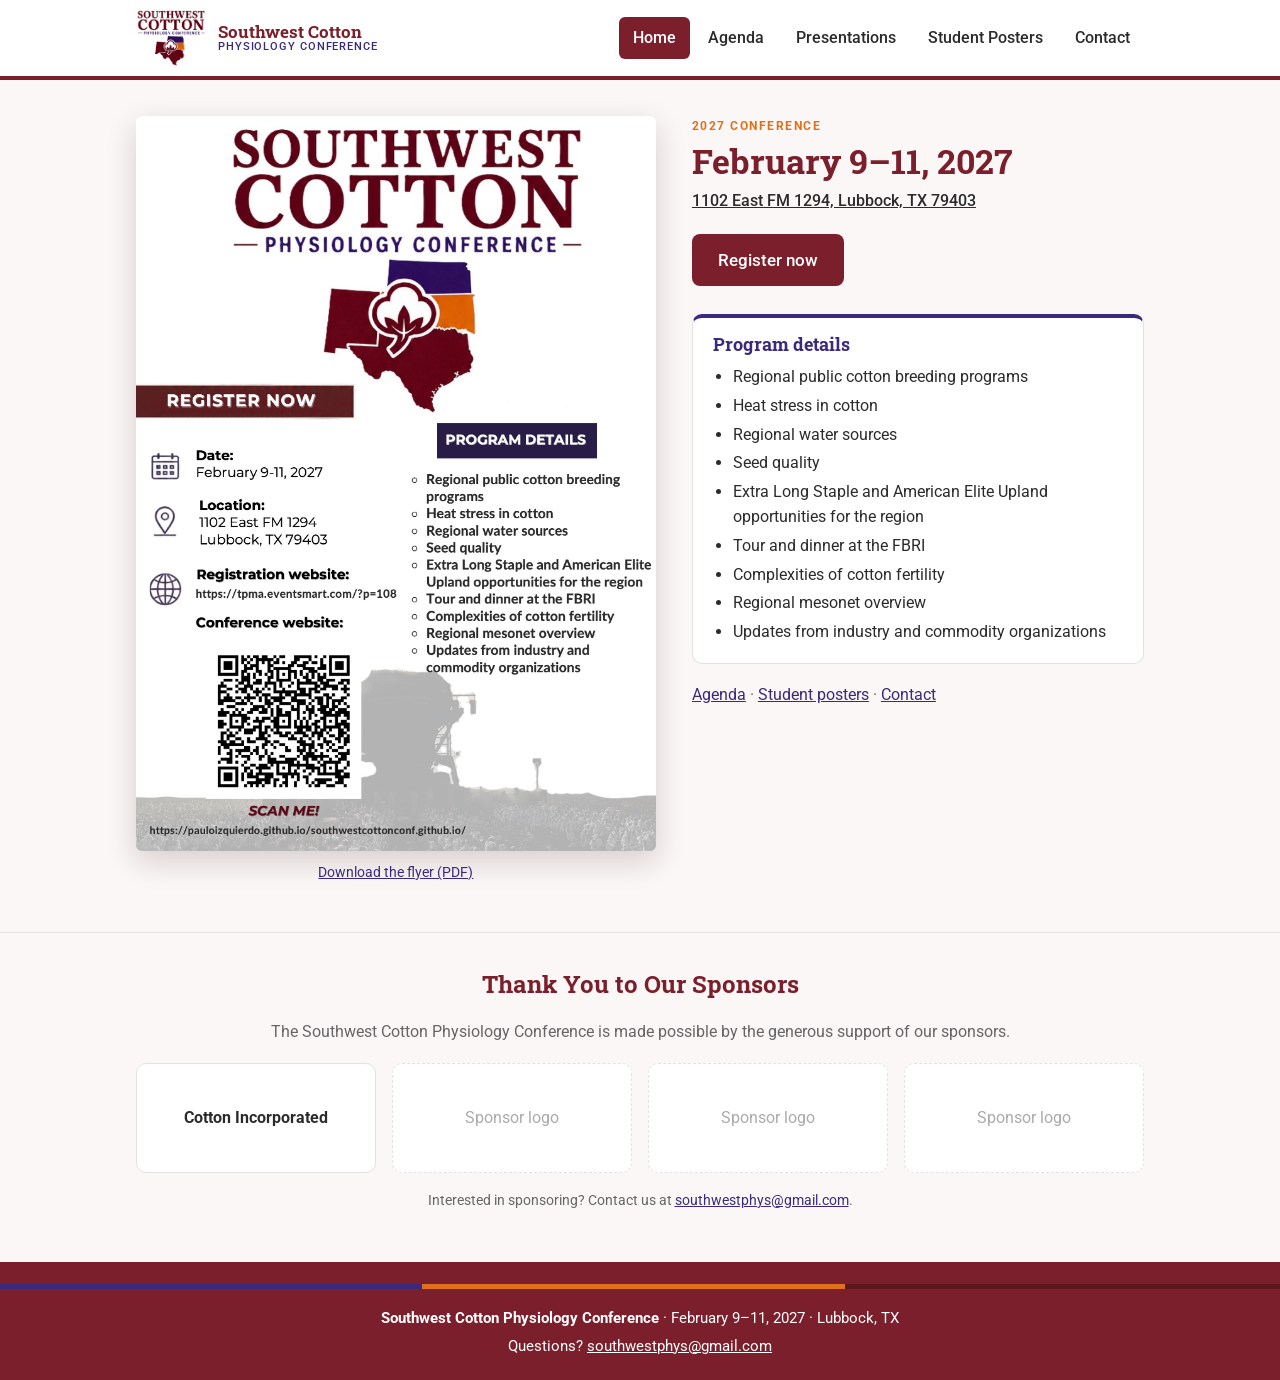
<file: index.html>
<!DOCTYPE html>
<html lang="en">
<head>
  <meta charset="utf-8">
  <meta name="viewport" content="width=device-width, initial-scale=1">
  <meta name="description" content="Southwest Cotton Physiology Conference — February 9–11, 2027, Lubbock, TX. Register now.">
  <title>Southwest Cotton Physiology Conference | February 9–11, 2027</title>
  <link rel="icon" href="assets/images/swcpc-logo.jpg">
  <link rel="preconnect" href="https://fonts.googleapis.com">
  <link href="https://fonts.googleapis.com/css2?family=Roboto:wght@400;500;700&family=Roboto+Slab:wght@600;700&display=swap" rel="stylesheet">
  <link rel="stylesheet" href="assets/css/style.css">
</head>
<body>

  <header class="site-header">
    <nav class="container nav-wrap" style="position:relative;">
      <a class="brand" href="index.html">
        <img src="assets/images/swcpc-logo.jpg" alt="SWCPC logo">
        <span>Southwest Cotton<small>Physiology Conference</small></span>
      </a>
      <button class="nav-toggle" aria-label="Menu" aria-expanded="false">&#9776;</button>
      <ul class="nav-links">
          <li><a href="index.html" class="active">Home</a></li>
          <li><a href="agenda.html">Agenda</a></li>
          <li><a href="presentations.html">Presentations</a></li>
          <li><a href="posters.html">Student Posters</a></li>
          <li><a href="contact.html">Contact</a></li>
      </ul>
    </nav>
  </header>

  <main class="home">
    <div class="container home-grid">
      <figure class="flyer">
        <a href="assets/images/swcpc-2027-flyer.pdf" target="_blank" rel="noopener" title="Open the flyer as a PDF">
          <img src="assets/images/swcpc-2027-flyer.jpg" alt="2027 Southwest Cotton Physiology Conference flyer: February 9–11, 2027, 1102 East FM 1294, Lubbock, TX 79403. Register at tpma.eventsmart.com.">
        </a>
        <figcaption><a href="assets/images/swcpc-2027-flyer.pdf" target="_blank" rel="noopener">Download the flyer (PDF)</a></figcaption>
      </figure>

      <aside class="home-info">
        <p class="eyebrow">2027 Conference</p>
        <h1>February 9&ndash;11, 2027</h1>
        <p class="place"><a href="https://www.google.com/maps/search/?api=1&query=1102+East+FM+1294+Lubbock+TX+79403" target="_blank" rel="noopener">1102 East FM 1294, Lubbock, TX 79403</a></p>
        <a class="btn btn-lg" href="https://tpma.eventsmart.com/?p=108" target="_blank" rel="noopener">Register now</a>

        <div class="topics">
          <h2>Program details</h2>
          <ul>
            <li>Regional public cotton breeding programs</li>
            <li>Heat stress in cotton</li>
            <li>Regional water sources</li>
            <li>Seed quality</li>
            <li>Extra Long Staple and American Elite Upland opportunities for the region</li>
            <li>Tour and dinner at the FBRI</li>
            <li>Complexities of cotton fertility</li>
            <li>Regional mesonet overview</li>
            <li>Updates from industry and commodity organizations</li>
          </ul>
        </div>

        <p class="home-links">
          <a href="agenda.html">Agenda</a> &middot;
          <a href="posters.html">Student posters</a> &middot;
          <a href="contact.html">Contact</a>
        </p>
      </aside>
    </div>
  </main>

  <!-- ===== Sponsors =====
       To add a sponsor logo, save it in assets/images/ and replace the text with:
       <a class="sponsor" href="https://sponsor-site.org" target="_blank"><img src="assets/images/sponsor.png" alt="Sponsor name"></a>
  -->
  <section class="sponsors">
    <div class="container">
      <h2>Thank You to Our Sponsors</h2>
      <p class="intro" style="margin:0 auto;">The Southwest Cotton Physiology Conference is made possible by the generous support of our sponsors.</p>
      <div class="sponsor-grid">
        <a class="sponsor" href="https://www.cottoninc.com" target="_blank" rel="noopener">Cotton Incorporated</a>
        <div class="sponsor placeholder">Sponsor logo</div>
        <div class="sponsor placeholder">Sponsor logo</div>
        <div class="sponsor placeholder">Sponsor logo</div>
      </div>
      <p class="sponsor-note">Interested in sponsoring? Contact us at <a href="mailto:southwestphys@gmail.com?subject=SWCPC%20Sponsorship">southwestphys@gmail.com</a>.</p>
    </div>
  </section>

  <footer class="site-footer">
    <div class="bar"></div>
    <div class="container">
      <p style="margin:0 0 4px;"><strong>Southwest Cotton Physiology Conference</strong> &middot; February 9&ndash;11, 2027 &middot; Lubbock, TX</p>
      <p style="margin:0;">Questions? <a href="mailto:southwestphys@gmail.com">southwestphys@gmail.com</a></p>
    </div>
  </footer>

  <script src="assets/js/main.js"></script>
</body>
</html>
</file>
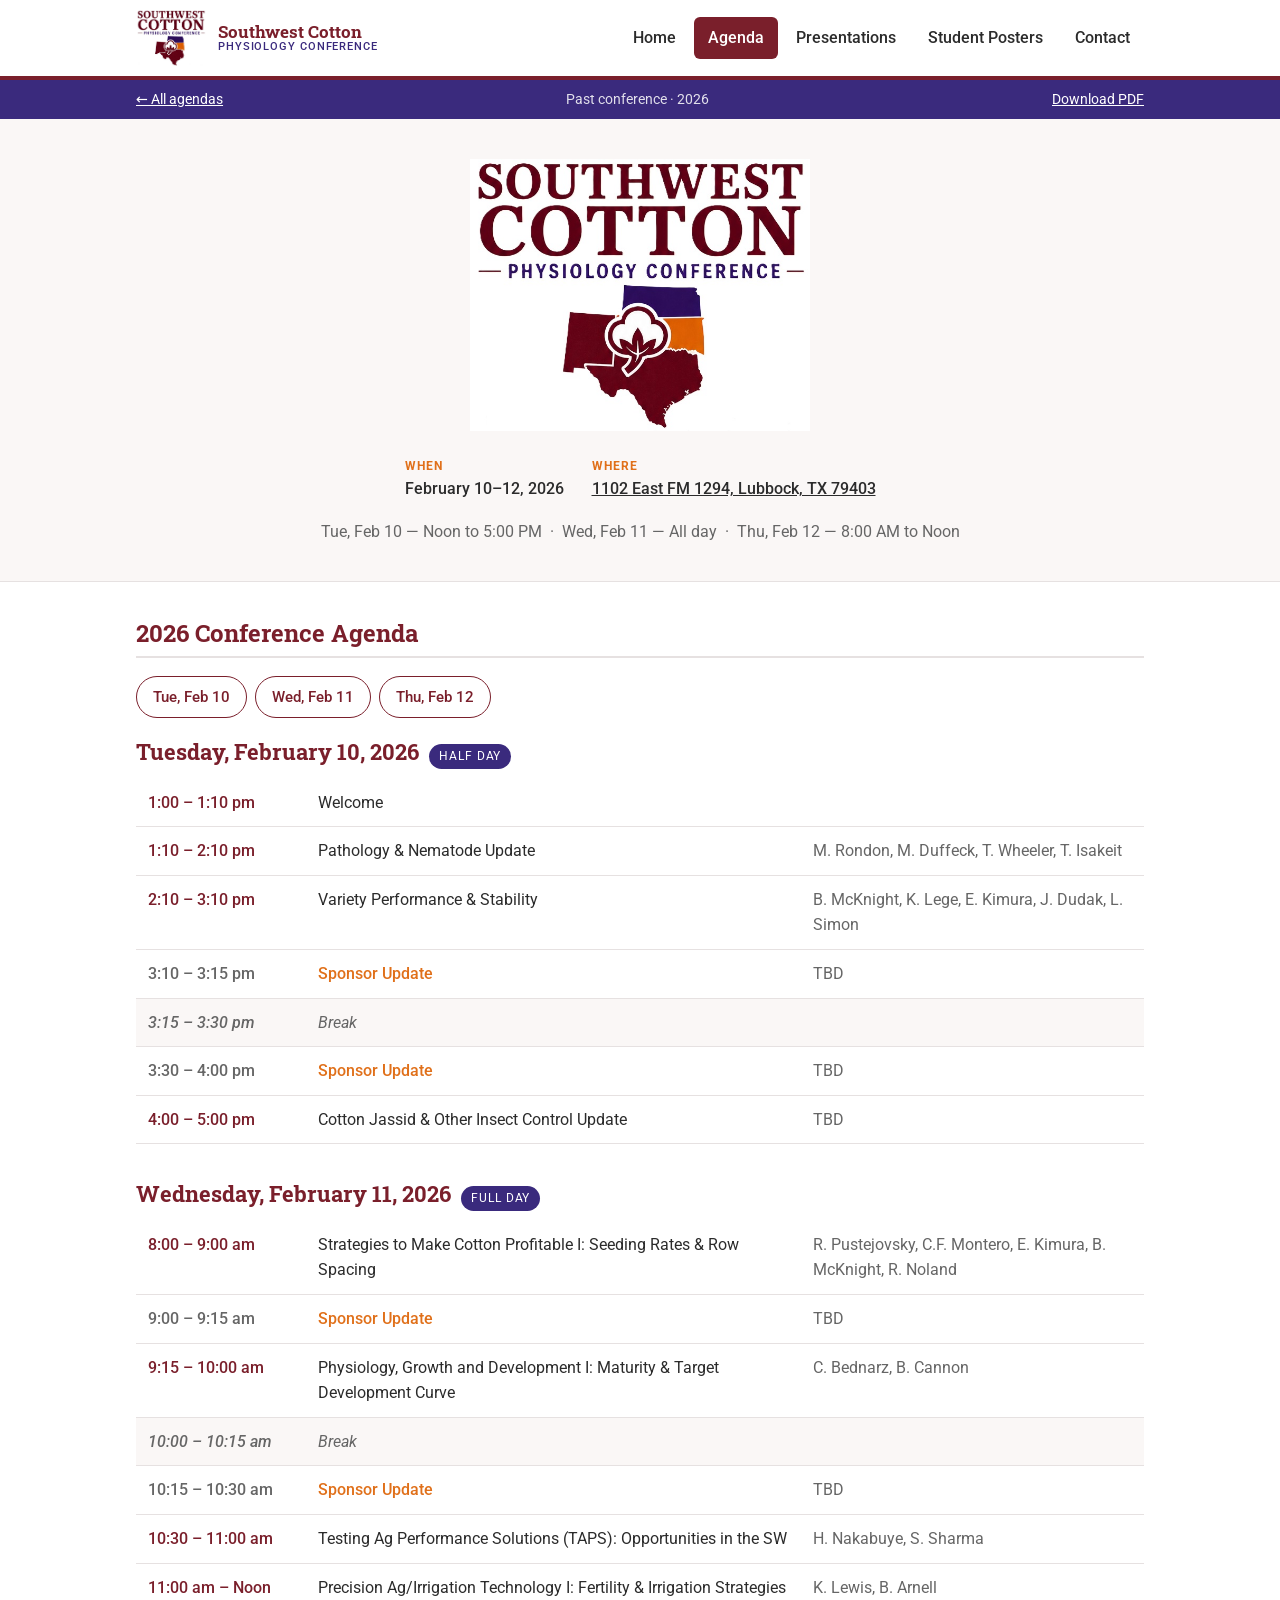
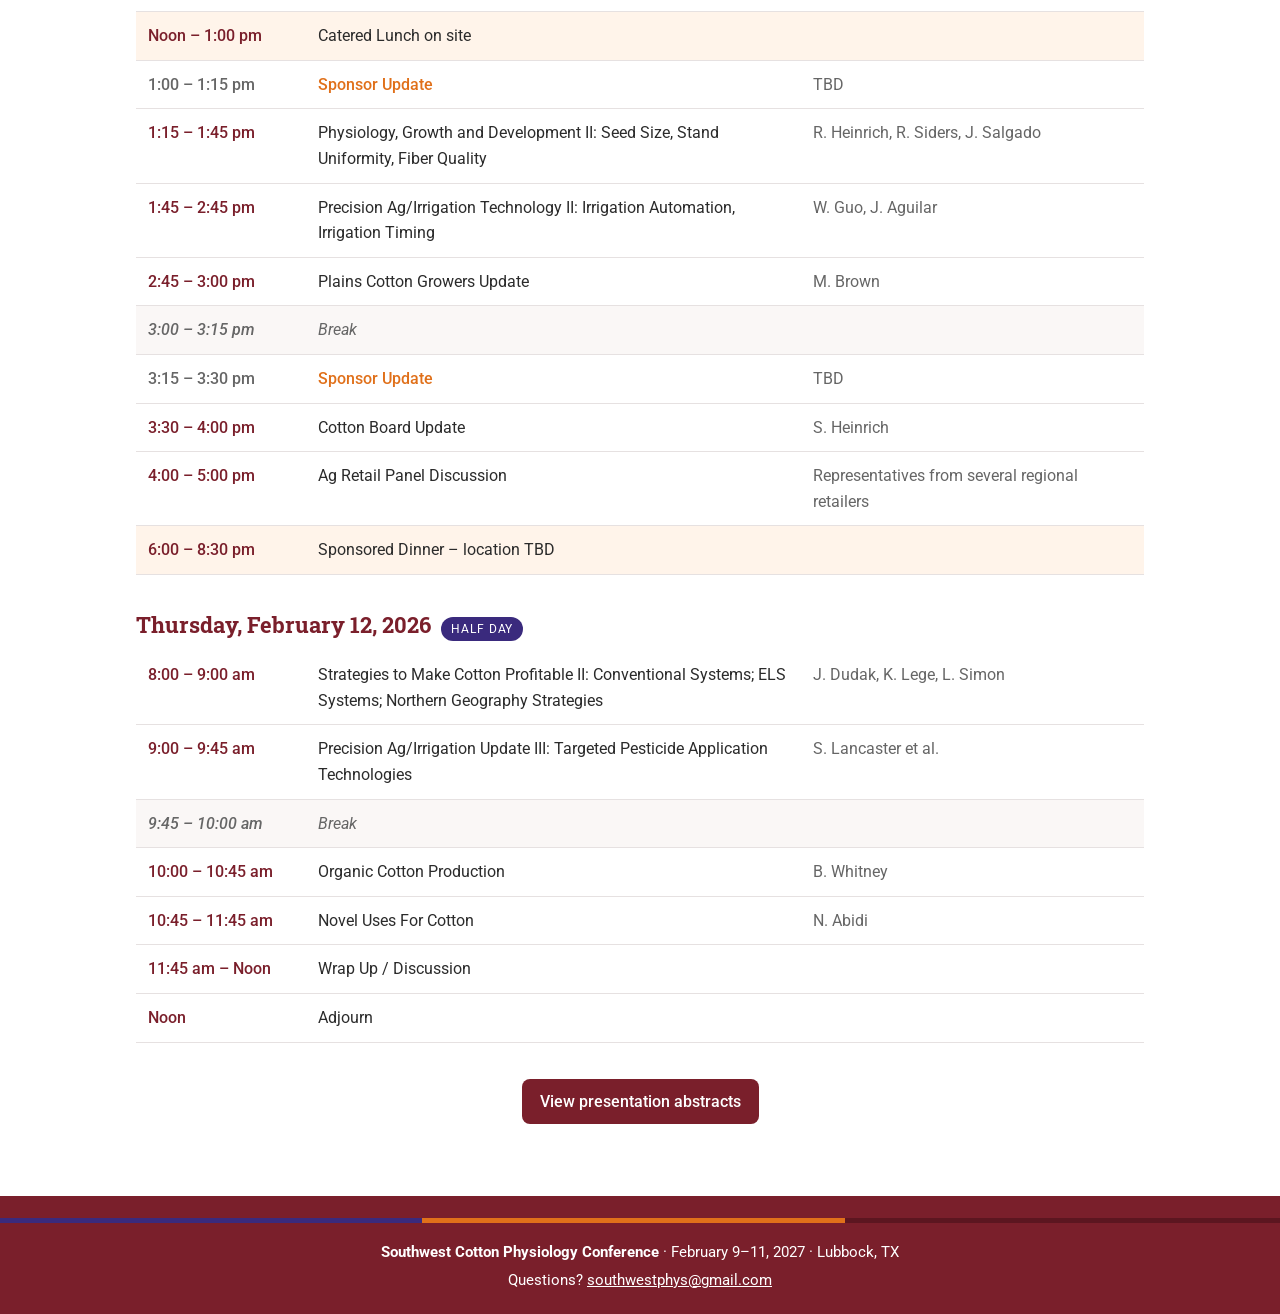
<file: agenda-2026.html>
<!DOCTYPE html>
<html lang="en">
<head>
  <meta charset="utf-8">
  <meta name="viewport" content="width=device-width, initial-scale=1">
  <meta name="description" content="Southwest Cotton Physiology Conference — Agenda of the 2026 Southwest Cotton Physiology Conference, February 10–12, 2026, Lubbock, TX.">
  <title>2026 Agenda | Southwest Cotton Physiology Conference</title>
  <link rel="icon" href="assets/images/swcpc-logo.jpg">
  <link rel="preconnect" href="https://fonts.googleapis.com">
  <link href="https://fonts.googleapis.com/css2?family=Roboto:wght@400;500;700&family=Roboto+Slab:wght@600;700&display=swap" rel="stylesheet">
  <link rel="stylesheet" href="assets/css/style.css">
</head>
<body>

  <header class="site-header">
    <nav class="container nav-wrap" style="position:relative;">
      <a class="brand" href="index.html">
        <img src="assets/images/swcpc-logo.jpg" alt="SWCPC logo">
        <span>Southwest Cotton<small>Physiology Conference</small></span>
      </a>
      <button class="nav-toggle" aria-label="Menu" aria-expanded="false">&#9776;</button>
      <ul class="nav-links">
          <li><a href="index.html">Home</a></li>
          <li><a href="agenda.html" class="active">Agenda</a></li>
          <li><a href="presentations.html">Presentations</a></li>
          <li><a href="posters.html">Student Posters</a></li>
          <li><a href="contact.html">Contact</a></li>
      </ul>
    </nav>
  </header>

  <div class="archive-bar"><div class="container"><a href="agenda.html">&larr; All agendas</a><span>Past conference &middot; 2026</span><a href="assets/images/2026_Agenda.pdf" target="_blank" rel="noopener">Download PDF</a></div></div>

  <section class="hero">
    <div class="container">
      <img class="logo" src="assets/images/swcpc-logo.jpg" alt="Southwest Cotton Physiology Conference">
      <div class="hero-facts">
        <div class="fact"><div class="label">When</div><div class="value">February 10&ndash;12, 2026</div></div>
        <div class="fact"><div class="label">Where</div><div class="value"><a href="https://www.google.com/maps/search/?api=1&query=1102+East+FM+1294+Lubbock+TX+79403" target="_blank" rel="noopener">1102 East FM 1294, Lubbock, TX 79403</a></div></div>
      </div>
      <p class="intro" style="margin:18px auto 0;">
        Tue, Feb 10 &mdash; Noon to 5:00 PM &nbsp;&middot;&nbsp; Wed, Feb 11 &mdash; All day &nbsp;&middot;&nbsp; Thu, Feb 12 &mdash; 8:00 AM to Noon
      </p>
    </div>
  </section>

  <main>
    <div class="container">
      <h2 class="section-title">2026 Conference Agenda</h2>
      <div class="day-tabs">
        <a href="#tue">Tue, Feb 10</a>
        <a href="#wed">Wed, Feb 11</a>
        <a href="#thu">Thu, Feb 12</a>
      </div>

      <div class="day" id="tue">
        <div class="day-head"><h3>Tuesday, February 10, 2026</h3><span class="tag">Half day</span></div>
        <table class="agenda">
          <tr><td class="time">1:00 – 1:10 pm</td><td class="title">Welcome</td><td class="who"></td></tr>
          <tr><td class="time">1:10 – 2:10 pm</td><td class="title">Pathology &amp; Nematode Update</td><td class="who">M. Rondon, M. Duffeck, T. Wheeler, T. Isakeit</td></tr>
          <tr><td class="time">2:10 – 3:10 pm</td><td class="title">Variety Performance &amp; Stability</td><td class="who">B. McKnight, K. Lege, E. Kimura, J. Dudak, L. Simon</td></tr>
          <tr class="sp-row"><td class="time">3:10 – 3:15 pm</td><td class="title">Sponsor Update</td><td class="who">TBD</td></tr>
          <tr class="break"><td class="time">3:15 – 3:30 pm</td><td class="title">Break</td><td class="who"></td></tr>
          <tr class="sp-row"><td class="time">3:30 – 4:00 pm</td><td class="title">Sponsor Update</td><td class="who">TBD</td></tr>
          <tr><td class="time">4:00 – 5:00 pm</td><td class="title">Cotton Jassid &amp; Other Insect Control Update</td><td class="who">TBD</td></tr>
        </table>
      </div>

      <div class="day" id="wed">
        <div class="day-head"><h3>Wednesday, February 11, 2026</h3><span class="tag">Full day</span></div>
        <table class="agenda">
          <tr><td class="time">8:00 – 9:00 am</td><td class="title">Strategies to Make Cotton Profitable I: Seeding Rates &amp; Row Spacing</td><td class="who">R. Pustejovsky, C.F. Montero, E. Kimura, B. McKnight, R. Noland</td></tr>
          <tr class="sp-row"><td class="time">9:00 – 9:15 am</td><td class="title">Sponsor Update</td><td class="who">TBD</td></tr>
          <tr><td class="time">9:15 – 10:00 am</td><td class="title">Physiology, Growth and Development I: Maturity &amp; Target Development Curve</td><td class="who">C. Bednarz, B. Cannon</td></tr>
          <tr class="break"><td class="time">10:00 – 10:15 am</td><td class="title">Break</td><td class="who"></td></tr>
          <tr class="sp-row"><td class="time">10:15 – 10:30 am</td><td class="title">Sponsor Update</td><td class="who">TBD</td></tr>
          <tr><td class="time">10:30 – 11:00 am</td><td class="title">Testing Ag Performance Solutions (TAPS): Opportunities in the SW</td><td class="who">H. Nakabuye, S. Sharma</td></tr>
          <tr><td class="time">11:00 am – Noon</td><td class="title">Precision Ag/Irrigation Technology I: Fertility &amp; Irrigation Strategies</td><td class="who">K. Lewis, B. Arnell</td></tr>
          <tr class="meal"><td class="time">Noon – 1:00 pm</td><td class="title">Catered Lunch on site</td><td class="who"></td></tr>
          <tr class="sp-row"><td class="time">1:00 – 1:15 pm</td><td class="title">Sponsor Update</td><td class="who">TBD</td></tr>
          <tr><td class="time">1:15 – 1:45 pm</td><td class="title">Physiology, Growth and Development II: Seed Size, Stand Uniformity, Fiber Quality</td><td class="who">R. Heinrich, R. Siders, J. Salgado</td></tr>
          <tr><td class="time">1:45 – 2:45 pm</td><td class="title">Precision Ag/Irrigation Technology II: Irrigation Automation, Irrigation Timing</td><td class="who">W. Guo, J. Aguilar</td></tr>
          <tr><td class="time">2:45 – 3:00 pm</td><td class="title">Plains Cotton Growers Update</td><td class="who">M. Brown</td></tr>
          <tr class="break"><td class="time">3:00 – 3:15 pm</td><td class="title">Break</td><td class="who"></td></tr>
          <tr class="sp-row"><td class="time">3:15 – 3:30 pm</td><td class="title">Sponsor Update</td><td class="who">TBD</td></tr>
          <tr><td class="time">3:30 – 4:00 pm</td><td class="title">Cotton Board Update</td><td class="who">S. Heinrich</td></tr>
          <tr><td class="time">4:00 – 5:00 pm</td><td class="title">Ag Retail Panel Discussion</td><td class="who">Representatives from several regional retailers</td></tr>
          <tr class="meal"><td class="time">6:00 – 8:30 pm</td><td class="title">Sponsored Dinner &ndash; location TBD</td><td class="who"></td></tr>
        </table>
      </div>

      <div class="day" id="thu">
        <div class="day-head"><h3>Thursday, February 12, 2026</h3><span class="tag">Half day</span></div>
        <table class="agenda">
          <tr><td class="time">8:00 – 9:00 am</td><td class="title">Strategies to Make Cotton Profitable II: Conventional Systems; ELS Systems; Northern Geography Strategies</td><td class="who">J. Dudak, K. Lege, L. Simon</td></tr>
          <tr><td class="time">9:00 – 9:45 am</td><td class="title">Precision Ag/Irrigation Update III: Targeted Pesticide Application Technologies</td><td class="who">S. Lancaster et al.</td></tr>
          <tr class="break"><td class="time">9:45 – 10:00 am</td><td class="title">Break</td><td class="who"></td></tr>
          <tr><td class="time">10:00 – 10:45 am</td><td class="title">Organic Cotton Production</td><td class="who">B. Whitney</td></tr>
          <tr><td class="time">10:45 – 11:45 am</td><td class="title">Novel Uses For Cotton</td><td class="who">N. Abidi</td></tr>
          <tr><td class="time">11:45 am – Noon</td><td class="title">Wrap Up / Discussion</td><td class="who"></td></tr>
          <tr><td class="time">Noon</td><td class="title">Adjourn</td><td class="who"></td></tr>
        </table>
      </div>

      <p style="text-align:center; margin-top:10px;">
        <a class="btn" href="presentations.html">View presentation abstracts</a>
      </p>
    </div>
  </main>


  <footer class="site-footer">
    <div class="bar"></div>
    <div class="container">
      <p style="margin:0 0 4px;"><strong>Southwest Cotton Physiology Conference</strong> &middot; February 9&ndash;11, 2027 &middot; Lubbock, TX</p>
      <p style="margin:0;">Questions? <a href="mailto:southwestphys@gmail.com">southwestphys@gmail.com</a></p>
    </div>
  </footer>

  <script src="assets/js/main.js"></script>
</body>
</html>
</file>
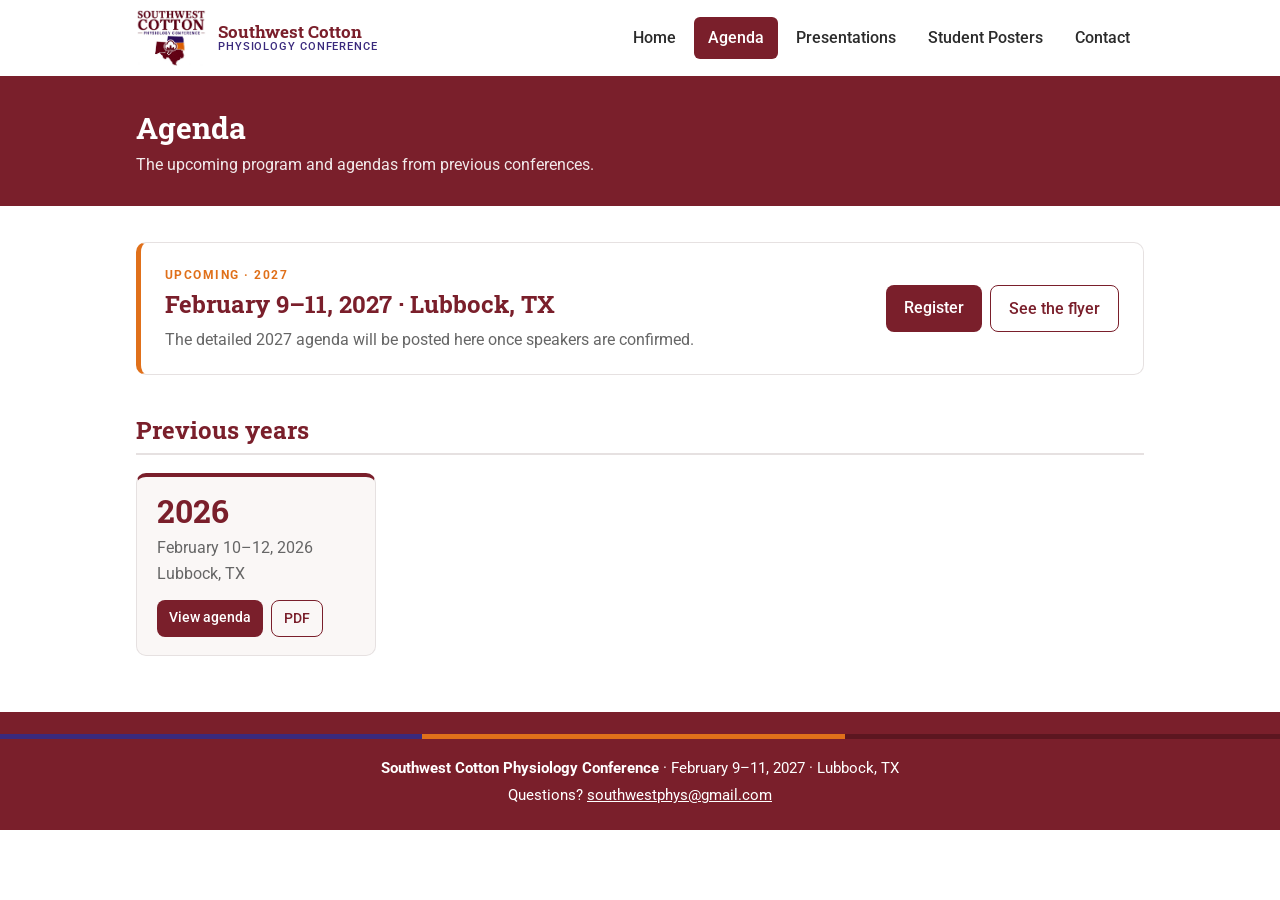
<file: agenda.html>
<!DOCTYPE html>
<html lang="en">
<head>
  <meta charset="utf-8">
  <meta name="viewport" content="width=device-width, initial-scale=1">
  <meta name="description" content="Conference agendas for the Southwest Cotton Physiology Conference — 2027 and previous years.">
  <title>Agenda | Southwest Cotton Physiology Conference</title>
  <link rel="icon" href="assets/images/swcpc-logo.jpg">
  <link rel="preconnect" href="https://fonts.googleapis.com">
  <link href="https://fonts.googleapis.com/css2?family=Roboto:wght@400;500;700&family=Roboto+Slab:wght@600;700&display=swap" rel="stylesheet">
  <link rel="stylesheet" href="assets/css/style.css">
</head>
<body>

  <header class="site-header">
    <nav class="container nav-wrap" style="position:relative;">
      <a class="brand" href="index.html">
        <img src="assets/images/swcpc-logo.jpg" alt="SWCPC logo">
        <span>Southwest Cotton<small>Physiology Conference</small></span>
      </a>
      <button class="nav-toggle" aria-label="Menu" aria-expanded="false">&#9776;</button>
      <ul class="nav-links">
          <li><a href="index.html">Home</a></li>
          <li><a href="agenda.html" class="active">Agenda</a></li>
          <li><a href="presentations.html">Presentations</a></li>
          <li><a href="posters.html">Student Posters</a></li>
          <li><a href="contact.html">Contact</a></li>
      </ul>
    </nav>
  </header>

  <section class="page-title">
    <div class="container">
      <h1>Agenda</h1>
      <p>The upcoming program and agendas from previous conferences.</p>
    </div>
  </section>

  <main>
    <div class="container">
      <div class="year-current">
        <div>
          <p class="eyebrow">Upcoming &middot; 2027</p>
          <h2>February 9&ndash;11, 2027 &middot; Lubbock, TX</h2>
          <p class="intro" style="margin:0;">The detailed 2027 agenda will be posted here once speakers are confirmed.</p>
        </div>
        <div class="year-actions">
          <a class="btn" href="https://tpma.eventsmart.com/?p=108" target="_blank" rel="noopener">Register</a>
          <a class="btn btn-ghost" href="index.html">See the flyer</a>
        </div>
      </div>

      <!-- ===== HOW TO ADD A YEAR =====
           1. Copy agenda-2026.html to agenda-YEAR.html and edit the tables.
           2. Put the PDF in assets/images/YEAR_Agenda.pdf.
           3. Copy one <div class="year-card"> block below and change the year, dates and links.
      -->
      <h2 class="section-title">Previous years</h2>
      <div class="year-grid">
        <div class="year-card">
          <div class="year">2026</div>
          <p>February 10&ndash;12, 2026<br>Lubbock, TX</p>
          <div class="year-actions">
            <a class="btn small" href="agenda-2026.html">View agenda</a>
            <a class="btn small btn-ghost" href="assets/images/2026_Agenda.pdf" target="_blank" rel="noopener">PDF</a>
          </div>
        </div>
      </div>
    </div>
  </main>

  <footer class="site-footer">
    <div class="bar"></div>
    <div class="container">
      <p style="margin:0 0 4px;"><strong>Southwest Cotton Physiology Conference</strong> &middot; February 9&ndash;11, 2027 &middot; Lubbock, TX</p>
      <p style="margin:0;">Questions? <a href="mailto:southwestphys@gmail.com">southwestphys@gmail.com</a></p>
    </div>
  </footer>

  <script src="assets/js/main.js"></script>
</body>
</html>
</file>
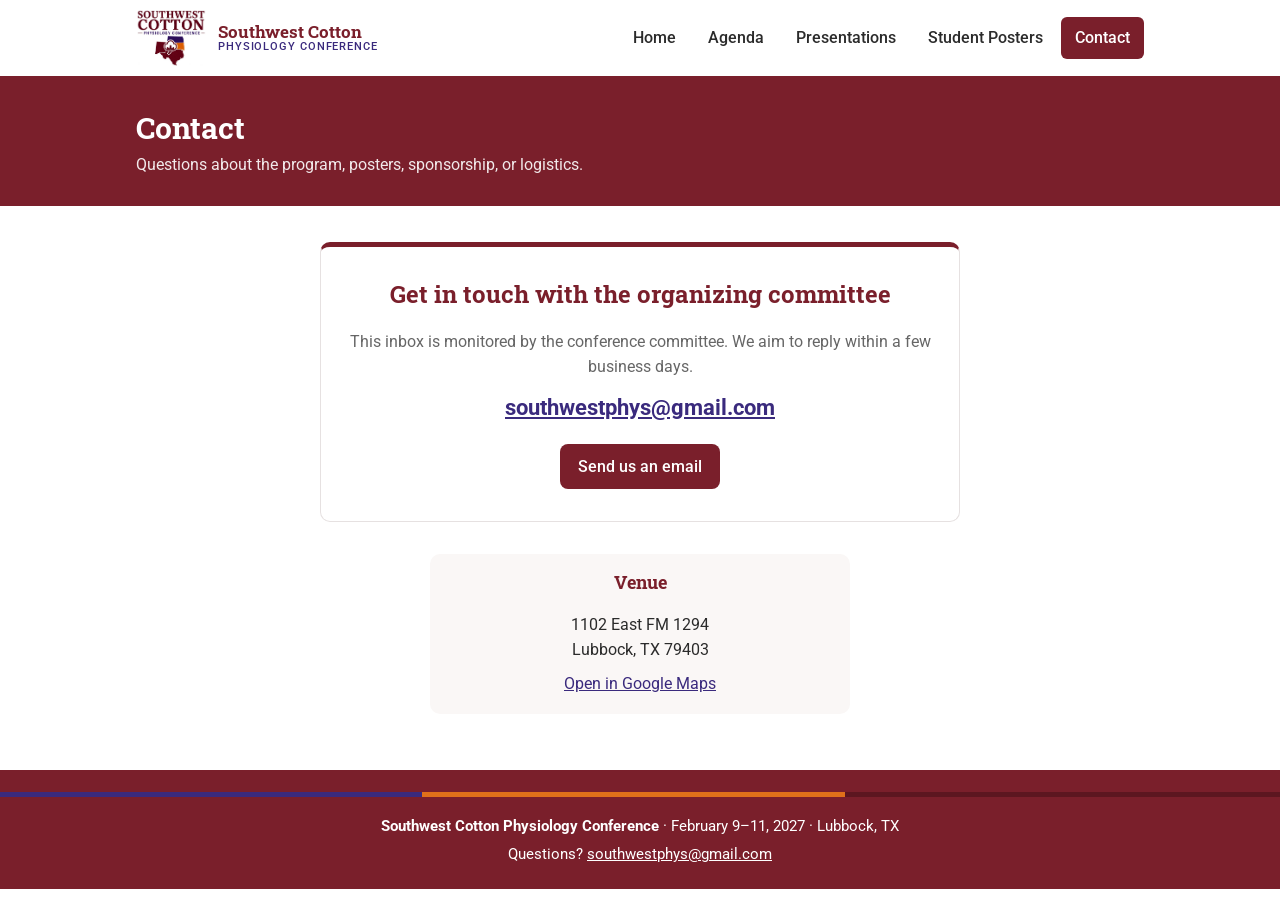
<file: contact.html>
<!DOCTYPE html>
<html lang="en">
<head>
  <meta charset="utf-8">
  <meta name="viewport" content="width=device-width, initial-scale=1">
  <meta name="description" content="Southwest Cotton Physiology Conference — February 9–11, 2027, Lubbock, TX.">
  <title>Contact | Southwest Cotton Physiology Conference</title>
  <link rel="icon" href="assets/images/swcpc-logo.jpg">
  <link rel="preconnect" href="https://fonts.googleapis.com">
  <link href="https://fonts.googleapis.com/css2?family=Roboto:wght@400;500;700&family=Roboto+Slab:wght@600;700&display=swap" rel="stylesheet">
  <link rel="stylesheet" href="assets/css/style.css">
</head>
<body>

  <header class="site-header">
    <nav class="container nav-wrap" style="position:relative;">
      <a class="brand" href="index.html">
        <img src="assets/images/swcpc-logo.jpg" alt="SWCPC logo">
        <span>Southwest Cotton<small>Physiology Conference</small></span>
      </a>
      <button class="nav-toggle" aria-label="Menu" aria-expanded="false">&#9776;</button>
      <ul class="nav-links">
          <li><a href="index.html">Home</a></li>
          <li><a href="agenda.html">Agenda</a></li>
          <li><a href="presentations.html">Presentations</a></li>
          <li><a href="posters.html">Student Posters</a></li>
          <li><a href="contact.html" class="active">Contact</a></li>
      </ul>
    </nav>
  </header>

  <section class="page-title">
    <div class="container">
      <h1>Contact</h1>
      <p>Questions about the program, posters, sponsorship, or logistics.</p>
    </div>
  </section>

  <main>
    <div class="container">
      <div class="contact-card">
        <h2 style="margin-top:0;">Get in touch with the organizing committee</h2>
        <p class="intro" style="margin:0 auto;">This inbox is monitored by the conference committee. We aim to reply within a few business days.</p>
        <a class="email" href="mailto:southwestphys@gmail.com">southwestphys@gmail.com</a><br>
        <a class="btn" href="mailto:southwestphys@gmail.com?subject=SWCPC%20Question">Send us an email</a>
      </div>

      <div class="two-col" style="grid-template-columns:1fr; max-width:420px; margin:32px auto 0; text-align:center;">
        <div class="box">
          <h3>Venue</h3>
          <p style="margin:0 0 8px;">1102 East FM 1294<br>Lubbock, TX 79403</p>
          <a href="https://www.google.com/maps/search/?api=1&query=1102+East+FM+1294+Lubbock+TX+79403" target="_blank" rel="noopener">Open in Google Maps</a>
        </div>
      </div>
        
  </main>

  <footer class="site-footer">
    <div class="bar"></div>
    <div class="container">
      <p style="margin:0 0 4px;"><strong>Southwest Cotton Physiology Conference</strong> &middot; February 9&ndash;11, 2027 &middot; Lubbock, TX</p>
      <p style="margin:0;">Questions? <a href="mailto:southwestphys@gmail.com">southwestphys@gmail.com</a></p>
    </div>
  </footer>

  <script src="assets/js/main.js"></script>
</body>
</html>
</file>
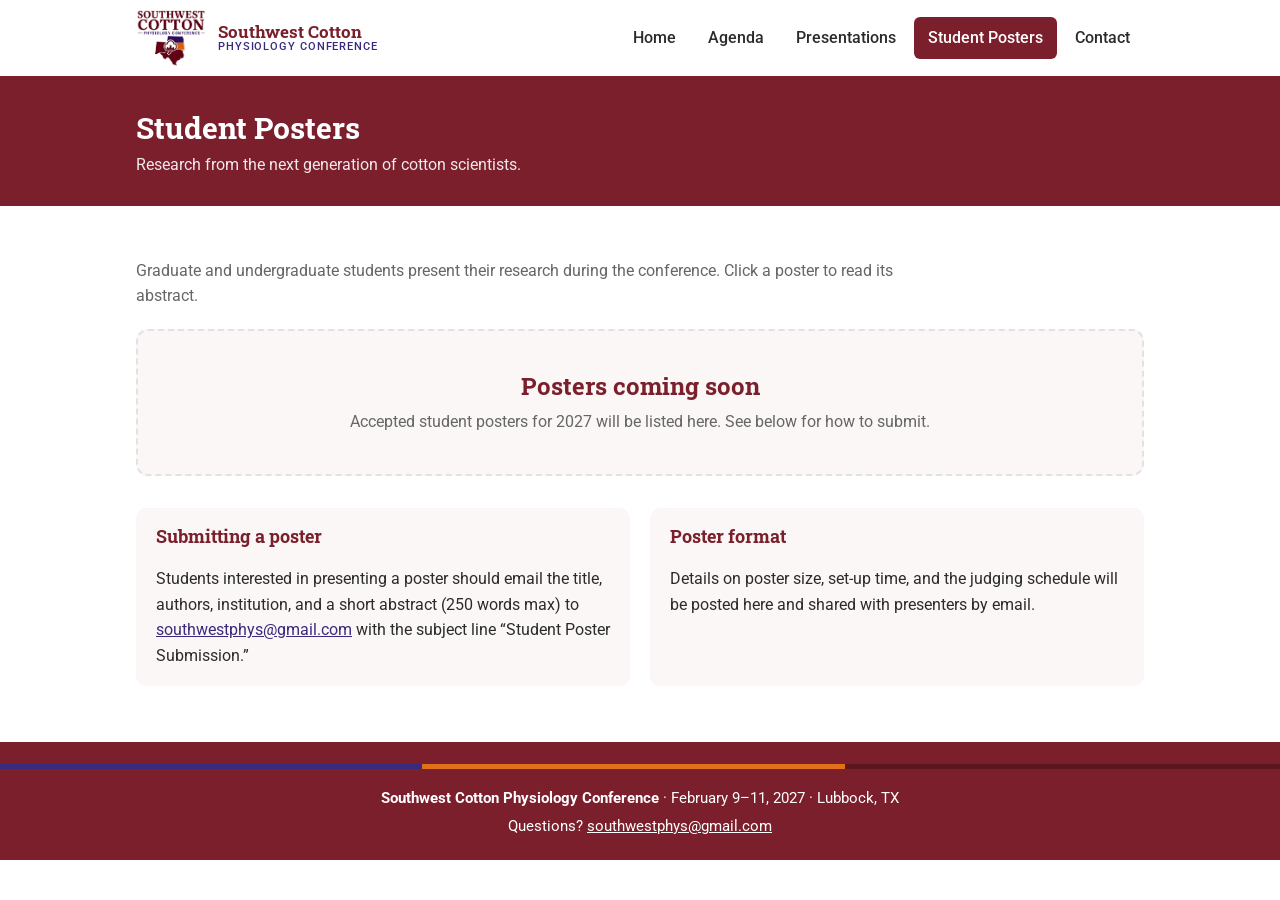
<file: posters.html>
<!DOCTYPE html>
<html lang="en">
<head>
  <meta charset="utf-8">
  <meta name="viewport" content="width=device-width, initial-scale=1">
  <meta name="description" content="Southwest Cotton Physiology Conference — February 9–11, 2027, Lubbock, TX.">
  <title>Student Posters | Southwest Cotton Physiology Conference</title>
  <link rel="icon" href="assets/images/swcpc-logo.jpg">
  <link rel="preconnect" href="https://fonts.googleapis.com">
  <link href="https://fonts.googleapis.com/css2?family=Roboto:wght@400;500;700&family=Roboto+Slab:wght@600;700&display=swap" rel="stylesheet">
  <link rel="stylesheet" href="assets/css/style.css">
</head>
<body>

  <header class="site-header">
    <nav class="container nav-wrap" style="position:relative;">
      <a class="brand" href="index.html">
        <img src="assets/images/swcpc-logo.jpg" alt="SWCPC logo">
        <span>Southwest Cotton<small>Physiology Conference</small></span>
      </a>
      <button class="nav-toggle" aria-label="Menu" aria-expanded="false">&#9776;</button>
      <ul class="nav-links">
          <li><a href="index.html">Home</a></li>
          <li><a href="agenda.html">Agenda</a></li>
          <li><a href="presentations.html">Presentations</a></li>
          <li><a href="posters.html" class="active">Student Posters</a></li>
          <li><a href="contact.html">Contact</a></li>
      </ul>
    </nav>
  </header>

  <section class="page-title">
    <div class="container">
      <h1>Student Posters</h1>
      <p>Research from the next generation of cotton scientists.</p>
    </div>
  </section>

  <main>
    <div class="container">
      <p class="intro">Graduate and undergraduate students present their research during the conference. Click a poster to read its abstract.</p>
      <div class="empty-state">
        <h2>Posters coming soon</h2>
        <p>Accepted student posters for 2027 will be listed here. See below for how to submit.</p>
      </div>

      <!-- ===== HOW TO ADD A POSTER =====
           1. Delete the <div class="empty-state"> block above.
           2. Copy the template below once per poster, remove the <!- - - -> markers and edit
              the number, title, authors, institution and abstract. Optional PDF: assets/posters/.

      <div class="filter"><input type="search" data-filter placeholder="Search by title, student, or institution..."></div>

      <details class="item poster">
        <summary>
          <span class="num">P-01</span>
          <div>
            <div class="t">Poster title goes here</div>
            <div class="meta"><strong>Student Name</strong>, Co-author, Advisor &middot; University</div>
          </div>
        </summary>
        <div class="body">
          <h4>Abstract</h4>
          <p>Abstract text here...</p>
          <p><a class="btn small" href="assets/posters/P-01.pdf" target="_blank">View poster (PDF)</a></p>
        </div>
      </details>
      -->

      <div class="two-col">
        <div class="box">
          <h3>Submitting a poster</h3>
          <p style="margin:0;">Students interested in presenting a poster should email the title, authors, institution, and a short abstract (250 words max) to <a href="mailto:southwestphys@gmail.com?subject=Student%20Poster%20Submission">southwestphys@gmail.com</a> with the subject line &ldquo;Student Poster Submission.&rdquo;</p>
        </div>
        <div class="box">
          <h3>Poster format</h3>
          <p style="margin:0;">Details on poster size, set-up time, and the judging schedule will be posted here and shared with presenters by email.</p>
        </div>
      </div>
    </div>
  </main>

  <footer class="site-footer">
    <div class="bar"></div>
    <div class="container">
      <p style="margin:0 0 4px;"><strong>Southwest Cotton Physiology Conference</strong> &middot; February 9&ndash;11, 2027 &middot; Lubbock, TX</p>
      <p style="margin:0;">Questions? <a href="mailto:southwestphys@gmail.com">southwestphys@gmail.com</a></p>
    </div>
  </footer>

  <script src="assets/js/main.js"></script>
</body>
</html>
</file>
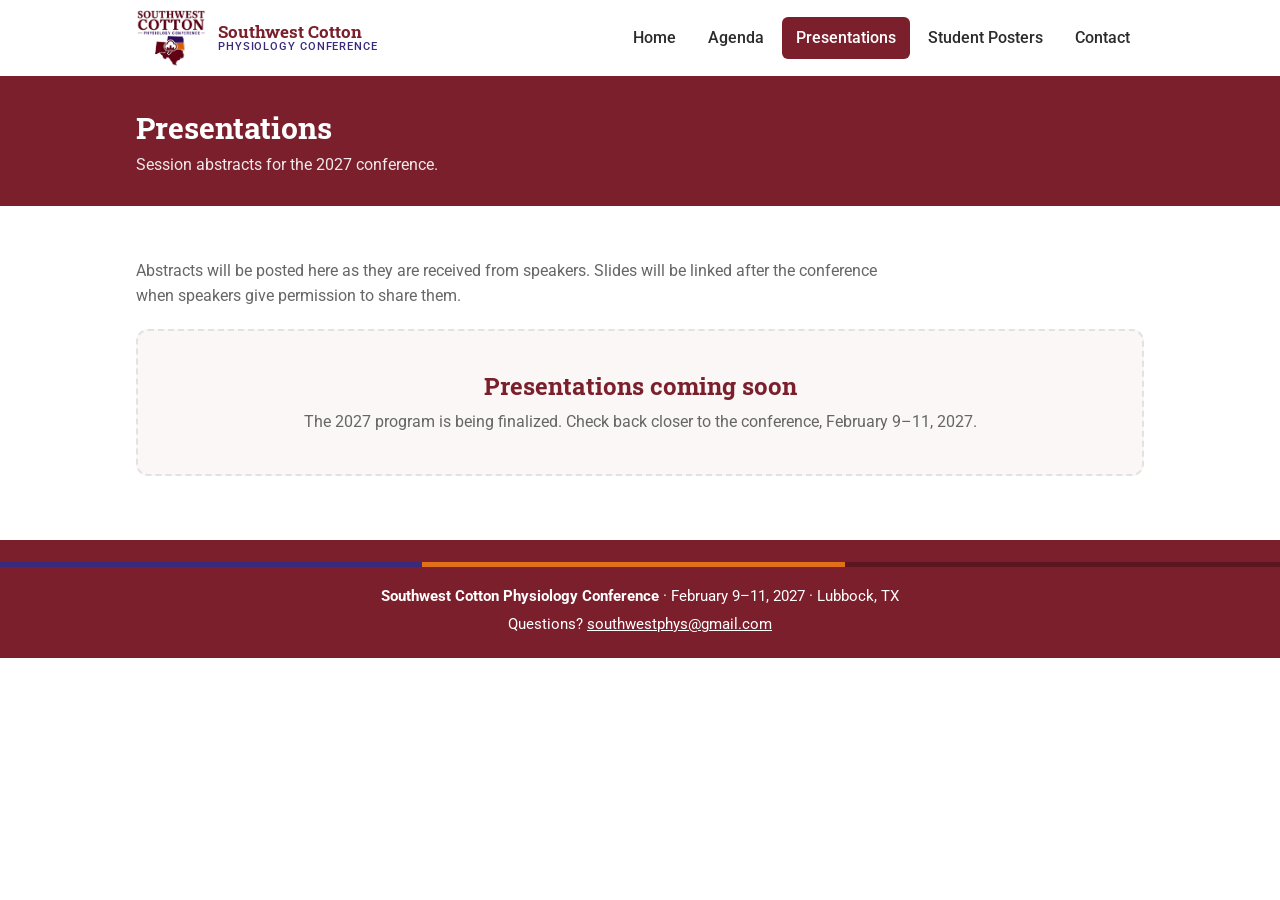
<file: presentations.html>
<!DOCTYPE html>
<html lang="en">
<head>
  <meta charset="utf-8">
  <meta name="viewport" content="width=device-width, initial-scale=1">
  <meta name="description" content="Southwest Cotton Physiology Conference — February 9–11, 2027, Lubbock, TX.">
  <title>Presentations | Southwest Cotton Physiology Conference</title>
  <link rel="icon" href="assets/images/swcpc-logo.jpg">
  <link rel="preconnect" href="https://fonts.googleapis.com">
  <link href="https://fonts.googleapis.com/css2?family=Roboto:wght@400;500;700&family=Roboto+Slab:wght@600;700&display=swap" rel="stylesheet">
  <link rel="stylesheet" href="assets/css/style.css">
</head>
<body>

  <header class="site-header">
    <nav class="container nav-wrap" style="position:relative;">
      <a class="brand" href="index.html">
        <img src="assets/images/swcpc-logo.jpg" alt="SWCPC logo">
        <span>Southwest Cotton<small>Physiology Conference</small></span>
      </a>
      <button class="nav-toggle" aria-label="Menu" aria-expanded="false">&#9776;</button>
      <ul class="nav-links">
          <li><a href="index.html">Home</a></li>
          <li><a href="agenda.html">Agenda</a></li>
          <li><a href="presentations.html" class="active">Presentations</a></li>
          <li><a href="posters.html">Student Posters</a></li>
          <li><a href="contact.html">Contact</a></li>
      </ul>
    </nav>
  </header>

  <section class="page-title">
    <div class="container">
      <h1>Presentations</h1>
      <p>Session abstracts for the 2027 conference.</p>
    </div>
  </section>

  <main>
    <div class="container">
      <p class="intro">Abstracts will be posted here as they are received from speakers. Slides will be linked after the conference when speakers give permission to share them.</p>

      <div class="empty-state">
        <h2>Presentations coming soon</h2>
        <p>The 2027 program is being finalized. Check back closer to the conference, February 9&ndash;11, 2027.</p>
      </div>

      <!-- ===== HOW TO ADD A PRESENTATION =====
           1. Delete the <div class="empty-state"> block above.
           2. (Optional) Uncomment the search box and add day headings, e.g.
              <h2 class="section-title">Tuesday, February 9, 2027</h2>
           3. Copy the template below once per session, remove the <!- - - -> markers and edit it.
              Slides: put the PDF in assets/presentations/ and link it.

      <div class="filter"><input type="search" data-filter placeholder="Search by title or speaker..."></div>

      <details class="item">
        <summary>
          <div>
            <div class="meta">Tue, Feb 9 &middot; 1:00 – 2:00 pm</div>
            <div class="t">Session title</div>
            <div class="meta">Speaker names</div>
          </div>
        </summary>
        <div class="body">
          <h4>Abstract</h4>
          <p>Abstract text here...</p>
          <p><a class="btn small" href="assets/presentations/file.pdf" target="_blank">Download slides (PDF)</a></p>
        </div>
      </details>
      -->
    </div>
  </main>

  <footer class="site-footer">
    <div class="bar"></div>
    <div class="container">
      <p style="margin:0 0 4px;"><strong>Southwest Cotton Physiology Conference</strong> &middot; February 9&ndash;11, 2027 &middot; Lubbock, TX</p>
      <p style="margin:0;">Questions? <a href="mailto:southwestphys@gmail.com">southwestphys@gmail.com</a></p>
    </div>
  </footer>

  <script src="assets/js/main.js"></script>
</body>
</html>
</file>
<file: assets/css/style.css>
/* Southwest Cotton Physiology Conference — site styles
   Colors taken from the conference logo */
:root {
  --maroon: #7a1f2b;
  --maroon-dark: #5c1620;
  --purple: #3a2a7d;
  --orange: #e0701a;
  --ink: #2b2b2b;
  --muted: #666;
  --line: #e6e1e1;
  --bg: #ffffff;
  --bg-soft: #faf7f6;
}

* { box-sizing: border-box; }
html { scroll-behavior: smooth; }
body {
  margin: 0;
  font-family: "Roboto", system-ui, -apple-system, "Segoe UI", sans-serif;
  color: var(--ink);
  background: var(--bg);
  line-height: 1.6;
}
h1, h2, h3, h4 { font-family: "Roboto Slab", Georgia, serif; color: var(--maroon); line-height: 1.25; }
a { color: var(--purple); }
a:hover { color: var(--maroon); }
img { max-width: 100%; height: auto; }

.container { max-width: 1040px; margin: 0 auto; padding: 0 16px; }

/* ---------- Header / nav ---------- */
.site-header {
  background: #fff;
  border-bottom: 4px solid var(--maroon);
  position: sticky; top: 0; z-index: 10;
}
.nav-wrap { display: flex; align-items: center; justify-content: space-between; gap: 16px; padding: 10px 16px; }
.brand { display: flex; align-items: center; gap: 12px; text-decoration: none; }
.brand img { height: 56px; width: auto; }
.brand span { font-family: "Roboto Slab", Georgia, serif; font-weight: 700; color: var(--maroon); font-size: 1.05rem; line-height: 1.15; }
.brand small { display: block; color: var(--purple); font-family: "Roboto", sans-serif; font-weight: 500; letter-spacing: .08em; font-size: .7rem; text-transform: uppercase; }

.nav-links { list-style: none; display: flex; gap: 4px; margin: 0; padding: 0; }
.nav-links a {
  display: block; padding: 8px 14px; border-radius: 6px;
  text-decoration: none; color: var(--ink); font-weight: 500;
}
.nav-links a:hover { background: var(--bg-soft); color: var(--maroon); }
.nav-links a.active { background: var(--maroon); color: #fff; }

.nav-toggle {
  display: none; background: none; border: 1px solid var(--line); border-radius: 6px;
  padding: 8px 10px; font-size: 1.1rem; cursor: pointer; color: var(--maroon);
}
@media (max-width: 760px) {
  .nav-toggle { display: block; }
  .nav-links { display: none; position: absolute; left: 0; right: 0; top: 100%; background: #fff;
    flex-direction: column; padding: 8px 16px 16px; border-bottom: 4px solid var(--maroon); }
  .nav-links.open { display: flex; }
  .brand img { height: 44px; }
}

/* ---------- Hero ---------- */
.hero { background: var(--bg-soft); border-bottom: 1px solid var(--line); padding: 40px 0 36px; text-align: center; }
.hero img.logo { width: 340px; max-width: 80%; }
.hero-facts { display: flex; flex-wrap: wrap; justify-content: center; gap: 12px 28px; margin-top: 18px; }
.fact { text-align: left; }
.fact .label { font-size: .75rem; letter-spacing: .1em; text-transform: uppercase; color: var(--orange); font-weight: 700; }
.fact .value { font-weight: 500; }
.fact .value a { color: var(--ink); }

.page-title { background: var(--maroon); color: #fff; padding: 28px 0; }
.page-title h1 { color: #fff; margin: 0; font-size: 1.9rem; }
.page-title p { margin: 6px 0 0; opacity: .9; }

main { padding: 36px 0 56px; }
.section-title { border-bottom: 2px solid var(--line); padding-bottom: 8px; margin: 40px 0 18px; }
.section-title:first-child { margin-top: 0; }

/* ---------- Agenda ---------- */
.day-tabs { display: flex; flex-wrap: wrap; gap: 8px; margin-bottom: 20px; }
.day-tabs a {
  text-decoration: none; padding: 8px 16px; border: 1px solid var(--maroon); border-radius: 999px;
  color: var(--maroon); font-weight: 500; font-size: .95rem;
}
.day-tabs a:hover { background: var(--maroon); color: #fff; }

.day { margin-bottom: 36px; scroll-margin-top: 90px; }
.day-head { display: flex; align-items: baseline; flex-wrap: wrap; gap: 10px; margin-bottom: 10px; }
.day-head h3 { margin: 0; font-size: 1.35rem; }
.tag { background: var(--purple); color: #fff; font-size: .72rem; letter-spacing: .08em; text-transform: uppercase; padding: 3px 10px; border-radius: 999px; }

.agenda { width: 100%; border-collapse: collapse; table-layout: fixed; }
.agenda td { padding: 11px 12px; border-bottom: 1px solid var(--line); vertical-align: top; }
.agenda td.time { white-space: nowrap; font-weight: 500; color: var(--maroon); width: 170px; }
.agenda td.who { color: var(--muted); width: 34%; }
.agenda tr.break td { background: var(--bg-soft); color: var(--muted); font-style: italic; }
.agenda tr.sp-row td { color: var(--muted); }
.agenda tr.sp-row td.title { color: var(--orange); font-weight: 500; }
.agenda tr.meal td { background: #fff4ea; }
@media (max-width: 640px) {
  .agenda, .agenda tbody, .agenda tr, .agenda td { display: block; width: 100% !important; }
  .agenda tr { border-bottom: 1px solid var(--line); padding: 8px 0; }
  .agenda td { border: 0; padding: 2px 8px; }
}

/* ---------- Sponsors ---------- */
.sponsors { background: var(--bg-soft); border-top: 1px solid var(--line); padding: 36px 0; text-align: center; }
.sponsors h2 { margin-top: 0; }
.sponsor-grid { display: grid; grid-template-columns: repeat(auto-fit, minmax(180px, 1fr)); gap: 16px; margin-top: 18px; }
.sponsor {
  background: #fff; border: 1px solid var(--line); border-radius: 10px; min-height: 110px;
  display: flex; align-items: center; justify-content: center; padding: 16px;
  font-weight: 700; color: var(--ink); text-decoration: none;
}
.sponsor img { max-height: 70px; width: auto; }
.sponsor.placeholder { color: #aaa; font-weight: 400; border-style: dashed; }
.sponsor-note { color: var(--muted); font-size: .9rem; margin-top: 16px; }

/* ---------- Presentations & posters ---------- */
.intro { color: var(--muted); max-width: 760px; }
.filter { margin: 12px 0 24px; }
.filter input {
  width: 100%; max-width: 420px; padding: 10px 14px; border: 1px solid var(--line); border-radius: 8px; font: inherit;
}
.item {
  border: 1px solid var(--line); border-left: 4px solid var(--maroon); border-radius: 8px;
  margin-bottom: 12px; background: #fff;
}
.item.poster { border-left-color: var(--orange); }
.item summary { list-style: none; cursor: pointer; padding: 14px 16px; display: flex; gap: 12px; align-items: flex-start; }
.item summary::-webkit-details-marker { display: none; }
.item summary::after { content: "+"; margin-left: auto; font-size: 1.3rem; line-height: 1; color: var(--maroon); }
.item[open] summary::after { content: "–"; }
.item .meta { font-size: .85rem; color: var(--muted); }
.item .t { font-weight: 700; color: var(--ink); }
.item .body { padding: 0 16px 16px; border-top: 1px solid var(--line); }
.item .body h4 { margin: 14px 0 6px; font-size: .95rem; color: var(--purple); }
.item .body p { margin: 0 0 8px; text-align: justify; }
.item .pending { color: #999; font-style: italic; }
.num { background: var(--orange); color: #fff; border-radius: 6px; padding: 2px 8px; font-weight: 700; font-size: .85rem; white-space: nowrap; }
.btn {
  display: inline-block; background: var(--maroon); color: #fff; text-decoration: none;
  padding: 10px 18px; border-radius: 8px; font-weight: 500;
}
.btn:hover { background: var(--maroon-dark); color: #fff; }
.btn.small { padding: 6px 12px; font-size: .88rem; }

/* ---------- Contact ---------- */
.contact-card {
  max-width: 640px; margin: 0 auto; text-align: center; border: 1px solid var(--line);
  border-top: 5px solid var(--maroon); border-radius: 10px; padding: 32px 20px;
}
.contact-card .email { font-size: 1.4rem; font-weight: 700; display: inline-block; margin: 10px 0 18px; word-break: break-all; }
.two-col { display: grid; grid-template-columns: 1fr 1fr; gap: 20px; margin-top: 32px; }
@media (max-width: 640px) { .two-col { grid-template-columns: 1fr; } }
.box { background: var(--bg-soft); border-radius: 10px; padding: 18px 20px; }
.box h3 { margin-top: 0; font-size: 1.1rem; }

/* ---------- Footer ---------- */
.site-footer { background: var(--maroon); color: #fff; padding: 22px 0; text-align: center; font-size: .92rem; }
.site-footer a { color: #fff; }
.site-footer .bar { height: 5px; background: linear-gradient(90deg, var(--purple) 0 33%, var(--orange) 33% 66%, var(--maroon-dark) 66%); margin-bottom: 18px; }

/* ---------- Home (flyer) ---------- */
.home { padding: 36px 0 48px; background: var(--bg-soft); }
.home-grid { display: grid; grid-template-columns: minmax(0, 1.15fr) minmax(0, 1fr); gap: 36px; align-items: start; }
.flyer { margin: 0; }
.flyer img { display: block; width: 100%; border-radius: 6px; box-shadow: 0 10px 30px rgba(60, 20, 30, .18); background: #fff; }
.flyer figcaption { text-align: center; margin-top: 10px; font-size: .9rem; }
.home-info { position: sticky; top: 100px; }
.home-info h1 { margin: 4px 0 6px; font-size: 2.1rem; }
.home-info .place { margin: 0 0 20px; font-weight: 500; }
.home-info .place a { color: var(--ink); }
.eyebrow { margin: 0; font-size: .78rem; letter-spacing: .12em; text-transform: uppercase; color: var(--orange); font-weight: 700; }
.btn-lg { padding: 13px 26px; font-size: 1.05rem; }
.btn-ghost { background: transparent; color: var(--maroon); border: 1px solid var(--maroon); }
.btn-ghost:hover { background: var(--maroon); color: #fff; }
.topics { margin-top: 28px; background: #fff; border: 1px solid var(--line); border-top: 4px solid var(--purple); border-radius: 10px; padding: 16px 20px; }
.topics h2 { margin: 0 0 8px; font-size: 1.1rem; color: var(--purple); }
.topics ul { margin: 0; padding-left: 20px; }
.topics li { margin: 3px 0; }
.home-links { margin-top: 18px; color: var(--muted); }
@media (max-width: 820px) {
  .home-grid { grid-template-columns: 1fr; }
  .home-info { position: static; text-align: center; }
  .topics { text-align: left; }
}

/* ---------- Agenda archive ---------- */
.year-current { display: flex; flex-wrap: wrap; gap: 20px; align-items: center; justify-content: space-between;
  border: 1px solid var(--line); border-left: 5px solid var(--orange); border-radius: 10px; padding: 22px 24px; background: #fff; }
.year-current > div:first-child { flex: 1 1 420px; }
.year-current h2 { margin: 4px 0 8px; }
.year-actions { display: flex; flex-wrap: wrap; gap: 8px; }
.year-grid { display: grid; grid-template-columns: repeat(auto-fill, minmax(220px, 1fr)); gap: 16px; }
.year-card { border: 1px solid var(--line); border-top: 4px solid var(--maroon); border-radius: 10px; padding: 18px 20px; background: var(--bg-soft); }
.year-card .year { font-family: "Roboto Slab", Georgia, serif; font-size: 2rem; font-weight: 700; color: var(--maroon); line-height: 1; }
.year-card p { color: var(--muted); margin: 8px 0 14px; }
.archive-bar { background: var(--purple); color: #fff; font-size: .9rem; }
.archive-bar .container { display: flex; flex-wrap: wrap; gap: 8px 20px; justify-content: space-between; padding-top: 8px; padding-bottom: 8px; }
.archive-bar a { color: #fff; }
.archive-bar span { opacity: .85; }
@media (max-width: 900px) { .nav-links a { padding: 8px 10px; } }

/* ---------- Empty state (presentations / posters) ---------- */
.empty-state { text-align: center; border: 2px dashed var(--line); border-radius: 12px; padding: 40px 20px; margin: 20px 0 8px; background: var(--bg-soft); }
.empty-state h2 { margin: 0 0 8px; }
.empty-state p { margin: 0; color: var(--muted); }
</file>
